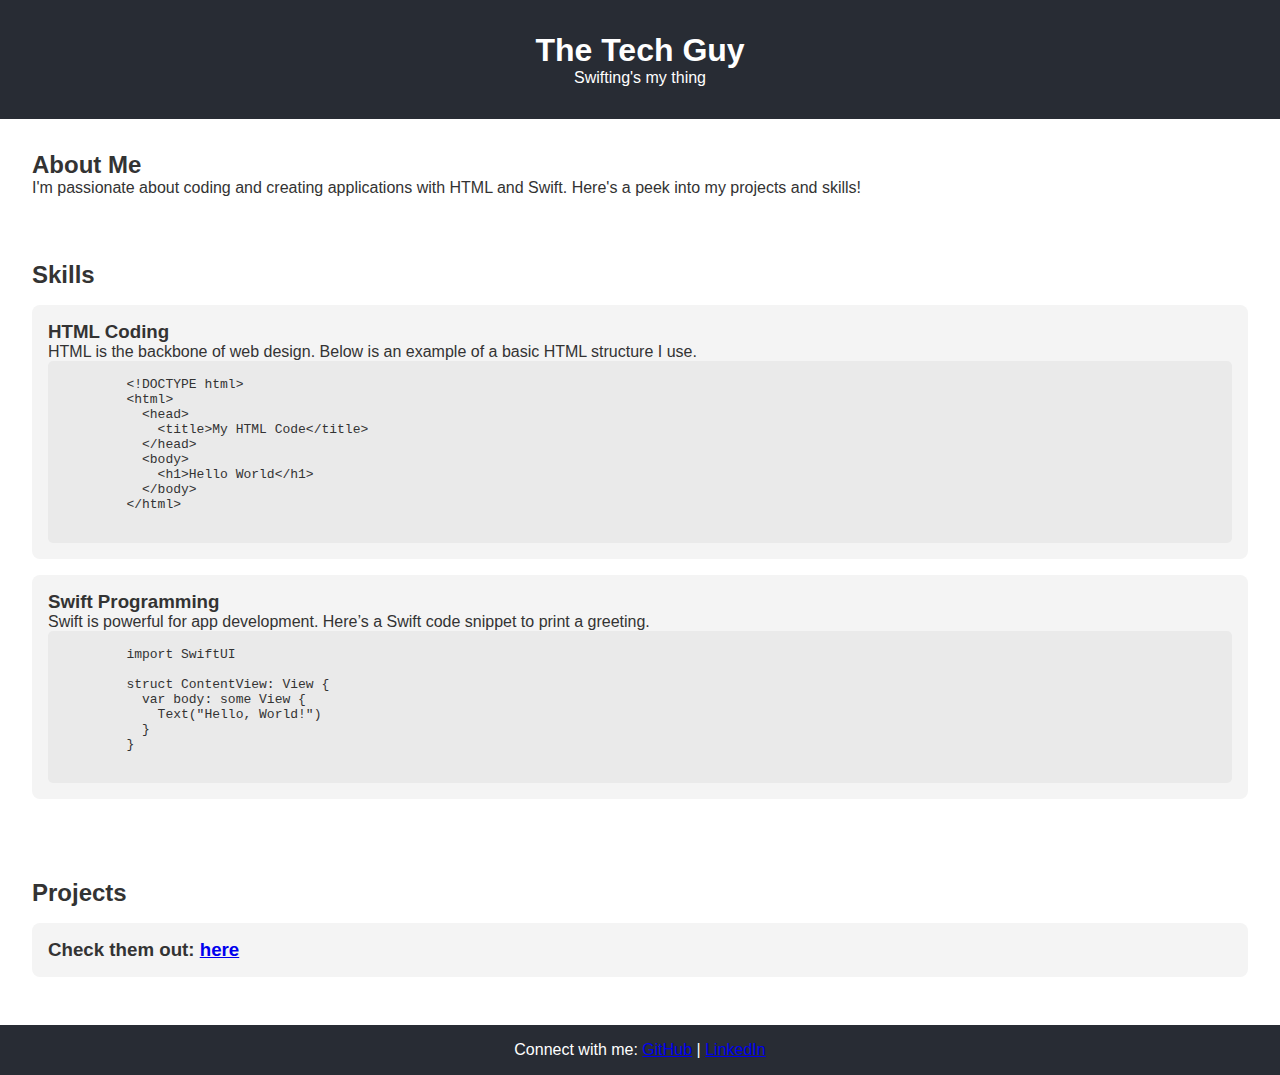
<file: index.html>
<!DOCTYPE html>
<html lang="en">
<head>
  <meta charset="UTF-8">
  <meta name="viewport" content="width=device-width, initial-scale=1.0">
  <title>Tech Guy</title>
  <link rel="stylesheet" href="home.css">
  <style>
    .hidden-button {
      position: absolute;
      width: 1px;
      height: 1px;
      opacity: 0;
      
    }
  </style>
</head>
<body>
  <!-- Header -->
  <header>
    <h1>The Tech Guy</h1>
    <p>Swifting's my thing</p>
  </header>

  <!-- About Section -->
  <section id="about">
    <h2>About Me</h2>
    <p>I'm passionate about coding and creating applications with HTML and Swift. Here's a peek into my projects and skills!</p>
  </section>

  <!-- Skills Section -->
  <section id="skills">
    <h2>Skills</h2>
    <div class="skill">
      <h3>HTML Coding</h3>
      <p>HTML is the backbone of web design. Below is an example of a basic HTML structure I use.</p>
      <pre>
        &lt;!DOCTYPE html&gt;
        &lt;html&gt;
          &lt;head&gt;
            &lt;title&gt;My HTML Code&lt;/title&gt;
          &lt;/head&gt;
          &lt;body&gt;
            &lt;h1&gt;Hello World&lt;/h1&gt;
          &lt;/body&gt;
        &lt;/html&gt;
      </pre>
    </div>
    <div class="skill">
      <h3>Swift Programming</h3>
      <p>Swift is powerful for app development. Here’s a Swift code snippet to print a greeting.</p>
      <pre>
        import SwiftUI

        struct ContentView: View {
          var body: some View {
            Text("Hello, World!")
          }
        }
      </pre>
    </div>
  </section>

  <!-- Projects Section -->
  <section id="projects">
    <h2>Projects</h2>
    <div class="project">
      <h3>Check them out: <a href="https://techguycodes.dev/projects.html">here</a></h3>
    </div>
  </section>

  <!-- Secret Button -->
  <a href="tmp/verify.html" class="hidden-button">Verify</a>

  <!-- Footer -->
  <footer>
    <p>Connect with me: <a href="https://github.techguycodes.dev">GitHub</a> | <a href="#">LinkedIn</a></p>
  </footer>
</body>
</html>
</file>
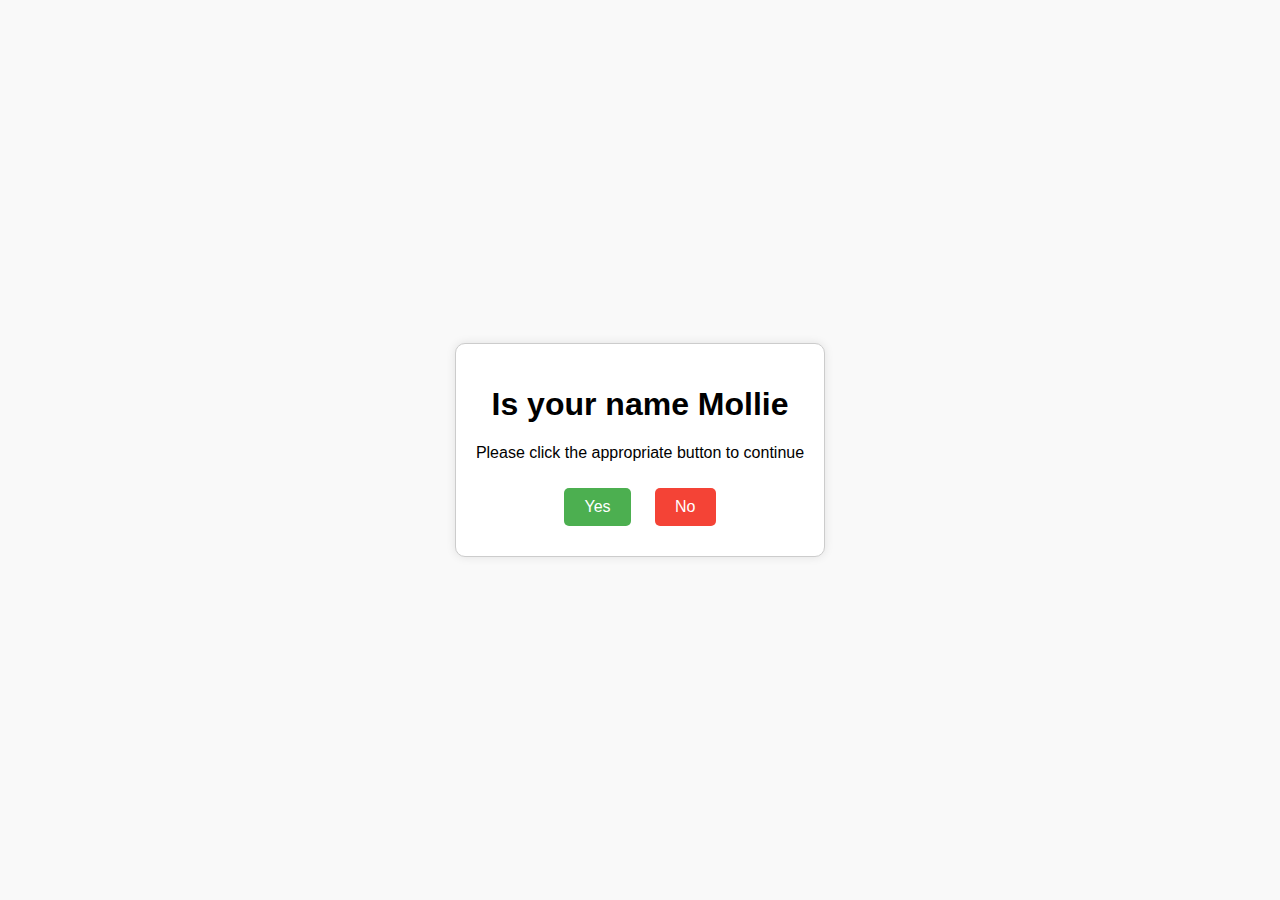
<file: mollieverify.html>
<!DOCTYPE html>
<html lang="en">
<head>
    <meta charset="UTF-8">
    <meta name="viewport" content="width=device-width, initial-scale=1.0">
    <title>MOLLIE ONLY!!!</title>
    <style>
        body {
            font-family: Arial, sans-serif;
            display: flex;
            justify-content: center;
            align-items: center;
            height: 100vh;
            margin: 0;
            background-color: #f9f9f9;
            text-align: center;
        }
        .container {
            max-width: 400px;
            margin: auto;
            border: 1px solid #ccc;
            padding: 20px;
            border-radius: 10px;
            box-shadow: 0 0 10px rgba(0, 0, 0, 0.1);
            background-color: #ffffff;
        }
        button {
            margin: 10px;
            padding: 10px 20px;
            font-size: 16px;
            border: none;
            border-radius: 5px;
            cursor: pointer;
        }
        .yes {
            background-color: #4CAF50;
            color: white;
        }
        .no {
            background-color: #f44336;
            color: white;
        }
        button:hover {
            opacity: 0.9;
        }
    </style>
</head>
<body>
    <div class="container">
        <h1>Is your name Mollie</h1>
        <p>Please click the appropriate button to continue</p>
        <button class="yes" onclick="redirectYes()">Yes</button>
        <button class="no" onclick="redirectNo()">No</button>
    </div>

    <script>
        function redirectYes() {
            window.location.href = "mollie/mollie.html"; // Replace with your desired page
        }

        function redirectNo() {
            window.location.href = "https://www.google.com";
        }
    </script>
</body>
</html>
</file>
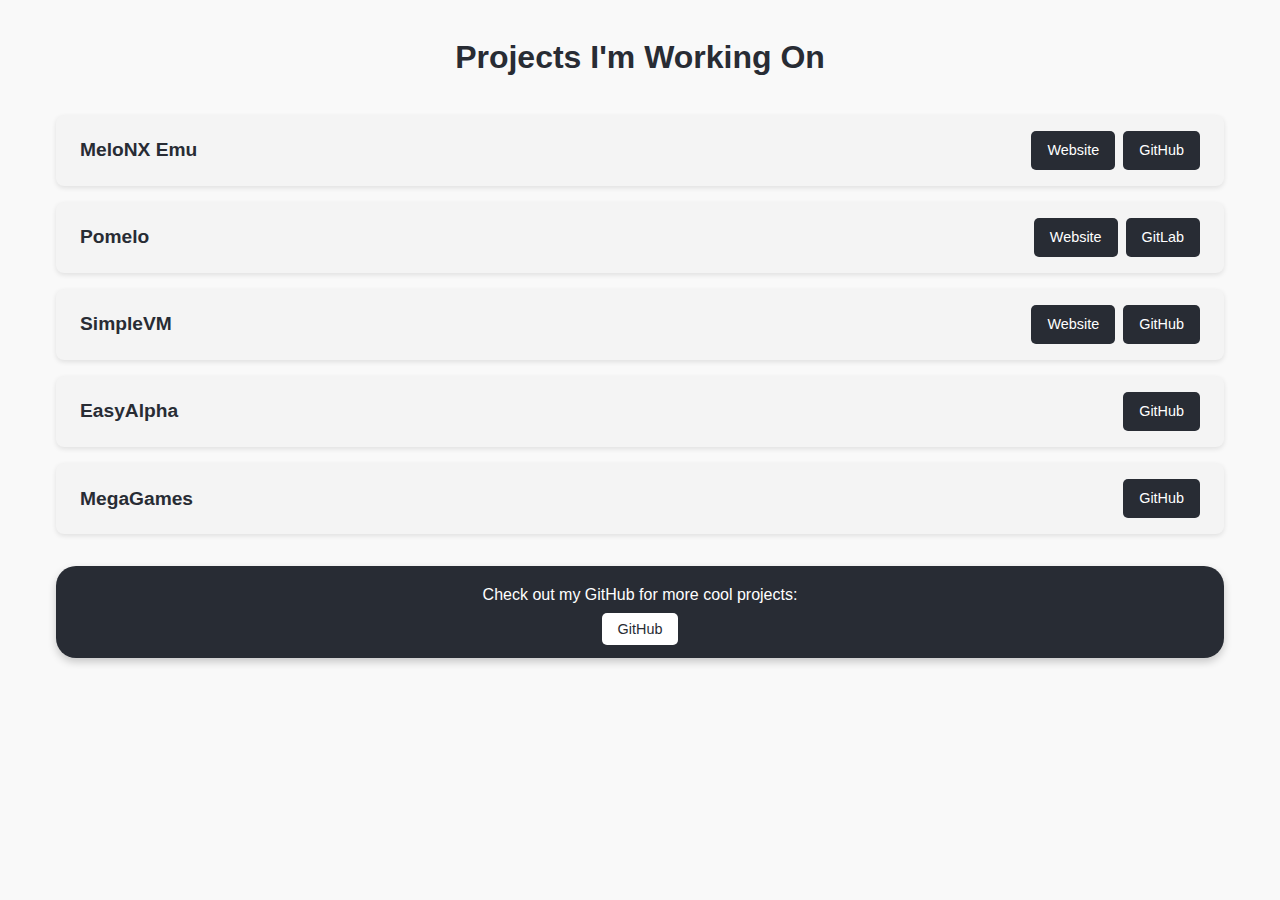
<file: projects.html>
<!DOCTYPE html>
<html lang="en">
<head>
    <link rel="icon" href="favicon.png" type="image/png">
    <meta charset="UTF-8">
    <meta name="viewport" content="width=device-width, initial-scale=1.0">
    <title>Projects</title>
    <link rel="stylesheet" href="styles.css">
</head>
<body>
    <div class="container">
        <h1>Projects I'm Working On</h1>

        <!-- MeloNX Project -->
        <div class="project">
            <div class="project-name">MeloNX Emu</div>
            <div class="buttons">
                <a href="https://melonx.org" class="button">Website</a>
                <a href="https://github.com/MeloNX-emu/melonx" class="button">GitHub</a>
            </div>
        </div>

        <!-- Pomelo Project -->
        <div class="project">
            <div class="project-name">Pomelo</div>
            <div class="buttons">
                <a href="https://pomelo-emu.github.io" class="button">Website</a>
                <a href="https://gitlab.com/pomelo-emu/pomelo" class="button">GitLab</a>
            </div>
        </div>

        <!-- SimpleVM Project -->
        <div class="project">
            <div class="project-name">SimpleVM</div>
            <div class="buttons">
                <a href="https://techguycodes.dev/simplevm.html" class="button">Website</a>
                <a href="https://github.com/techguy541/SimpleVM" class="button">GitHub</a>
            </div>
        </div>

        <!-- EasyAlpha Project -->
        <div class="project">
            <div class="project-name">EasyAlpha</div>
            <div class="buttons">
                <a href="https://github.com/techguy541/EasyAlpha" class="button">GitHub</a>
            </div>
        </div>

        <!-- MegaGames Project -->
        <div class="project">
            <div class="project-name">MegaGames</div>
            <div class="buttons">
                <a href="https://github.com/techguy541/MegaGames" class="button">GitHub</a>
            </div>
        </div>

        <!-- Footer Section -->
        <div class="footer">
            <p>Check out my GitHub for more cool projects:</p>
            <a href="https://github.com/techguy541" class="button">GitHub</a>
        </div>
    </div>
</body>
</html>
</file>
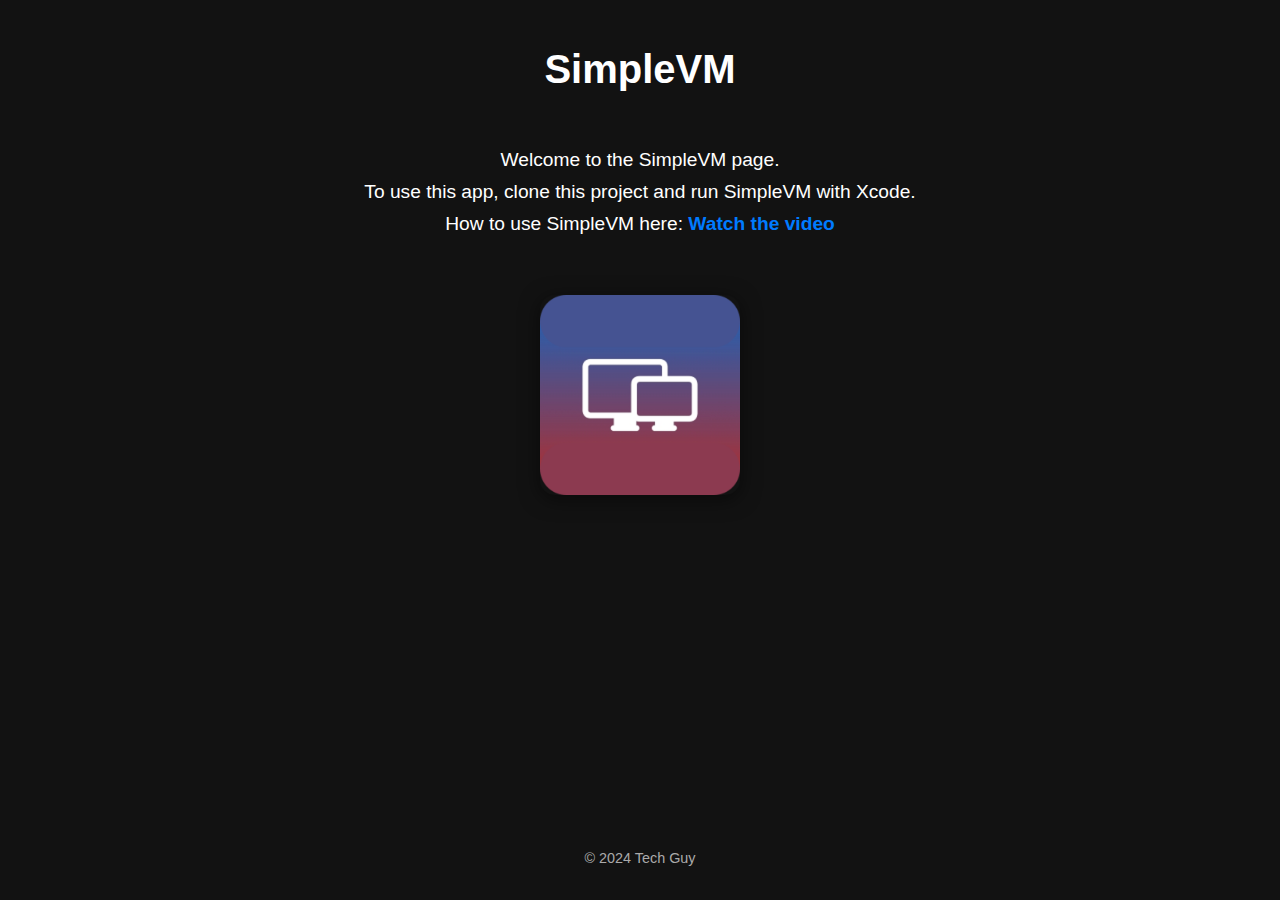
<file: simplevm.html>
<!DOCTYPE html>
<html lang="en">
<head>
    <meta charset="UTF-8">
    <meta name="viewport" content="width=device-width, initial-scale=1.0">
    <title>SimpleVM</title>
    <link rel="stylesheet" href="simple.css">
</head>
<body>
    <header>
        <h1>SimpleVM</h1>
    </header>

    <section class="intro">
        <p>Welcome to the SimpleVM page.</p>
        <p>To use this app, clone this project and run SimpleVM with Xcode.</p>
        <p>How to use SimpleVM here: <a href="https://www.youtube.com/watch?v=jCPCF0atjHo" target="_blank">Watch the video</a></p>
    </section>

    <section class="image-section">
        <img src="simplevm-icon.png" alt="SimpleVM Icon">
    </section>

    <footer>
        <p>&copy; 2024 Tech Guy</p>
    </footer>
</body>
</html>
</file>
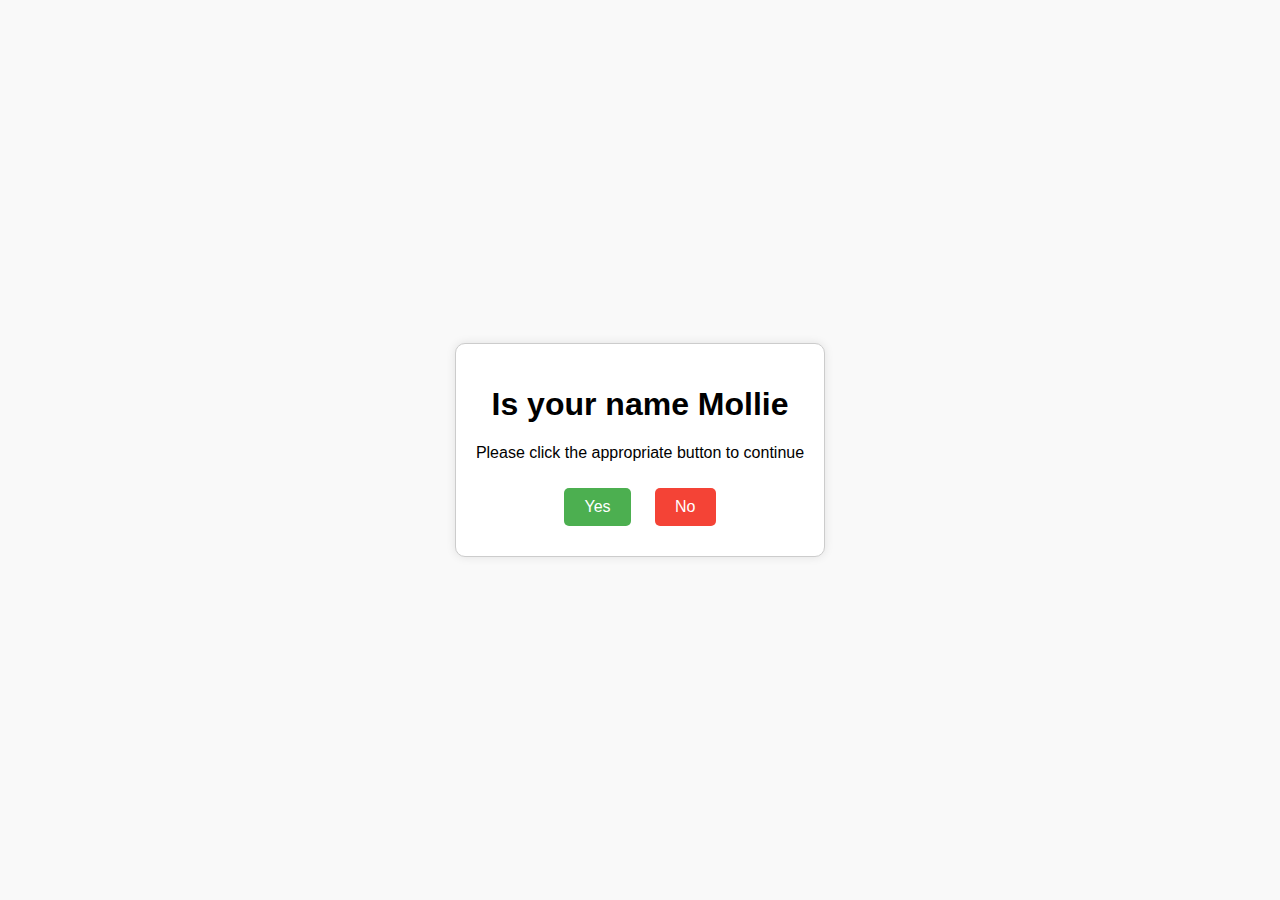
<file: verify.html>
<!DOCTYPE html>
<html lang="en">
<head>
    <meta charset="UTF-8">
    <meta name="viewport" content="width=device-width, initial-scale=1.0">
    <title>MOLLIE ONLY!!!</title>
    <style>
        body {
            font-family: Arial, sans-serif;
            display: flex;
            justify-content: center;
            align-items: center;
            height: 100vh;
            margin: 0;
            background-color: #f9f9f9;
            text-align: center;
        }
        .container {
            max-width: 400px;
            margin: auto;
            border: 1px solid #ccc;
            padding: 20px;
            border-radius: 10px;
            box-shadow: 0 0 10px rgba(0, 0, 0, 0.1);
            background-color: #ffffff;
        }
        button {
            margin: 10px;
            padding: 10px 20px;
            font-size: 16px;
            border: none;
            border-radius: 5px;
            cursor: pointer;
        }
        .yes {
            background-color: #4CAF50;
            color: white;
        }
        .no {
            background-color: #f44336;
            color: white;
        }
        button:hover {
            opacity: 0.9;
        }
    </style>
</head>
<body>
    <div class="container">
        <h1>Is your name Mollie</h1>
        <p>Please click the appropriate button to continue</p>
        <button class="yes" onclick="redirectYes()">Yes</button>
        <button class="no" onclick="redirectNo()">No</button>
    </div>

    <script>
        function redirectYes() {
            window.location.href = "mollie/mollie.html"; // Replace with your desired page
        }

        function redirectNo() {
            window.location.href = "https://www.only-fans.uk/killswitch";
        }
    </script>
</body>
</html>
</file>
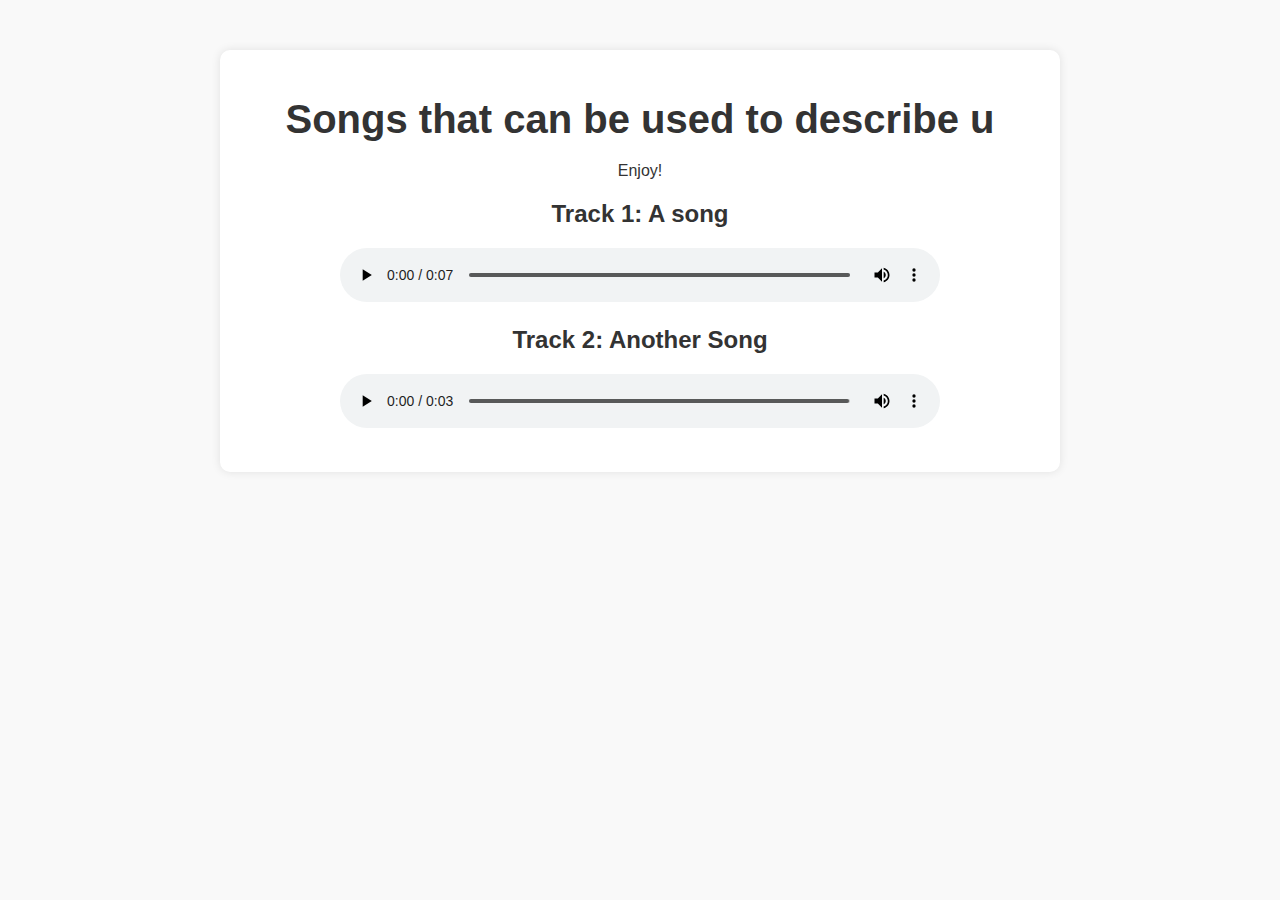
<file: mollie/mollie.html>
<!DOCTYPE html>
<html lang="en">
<head>
    <meta charset="UTF-8">
    <meta name="viewport" content="width=device-width, initial-scale=1.0">
    <title>Mollie only!</title>
    <style>
        body {
            font-family: Arial, sans-serif;
            background-color: #f9f9f9;
            color: #333;
            text-align: center;
            margin: 0;
            padding: 0;
        }
        .container {
            max-width: 800px;
            margin: 50px auto;
            padding: 20px;
            background: #ffffff;
            border-radius: 10px;
            box-shadow: 0 0 10px rgba(0, 0, 0, 0.1);
        }
        h1 {
            font-size: 2.5rem;
            margin-bottom: 20px;
        }
        .song {
            margin: 20px 0;
        }
        audio {
            width: 100%;
            max-width: 600px;
            outline: none;
        }
    </style>
</head>
<body>
    <div class="container">
        <h1>Songs that can be used to describe u</h1>
        <p>Enjoy!</p>

        <div class="song">
            <h2>Track 1: A song</h2>
            <audio controls>
                <source src="betheone.mp3" type="audio/mpeg">
                Your browser does not support the audio element.
            </audio>
        </div>

        <div class="song">
            <h2>Track 2: Another Song</h2>
            <audio controls>
                <source src="gangman.mp3" type="audio/mpeg">
                Your browser does not support the audio element.
            </audio>
        </div>

        
    </div>
</body>
</html>
</file>
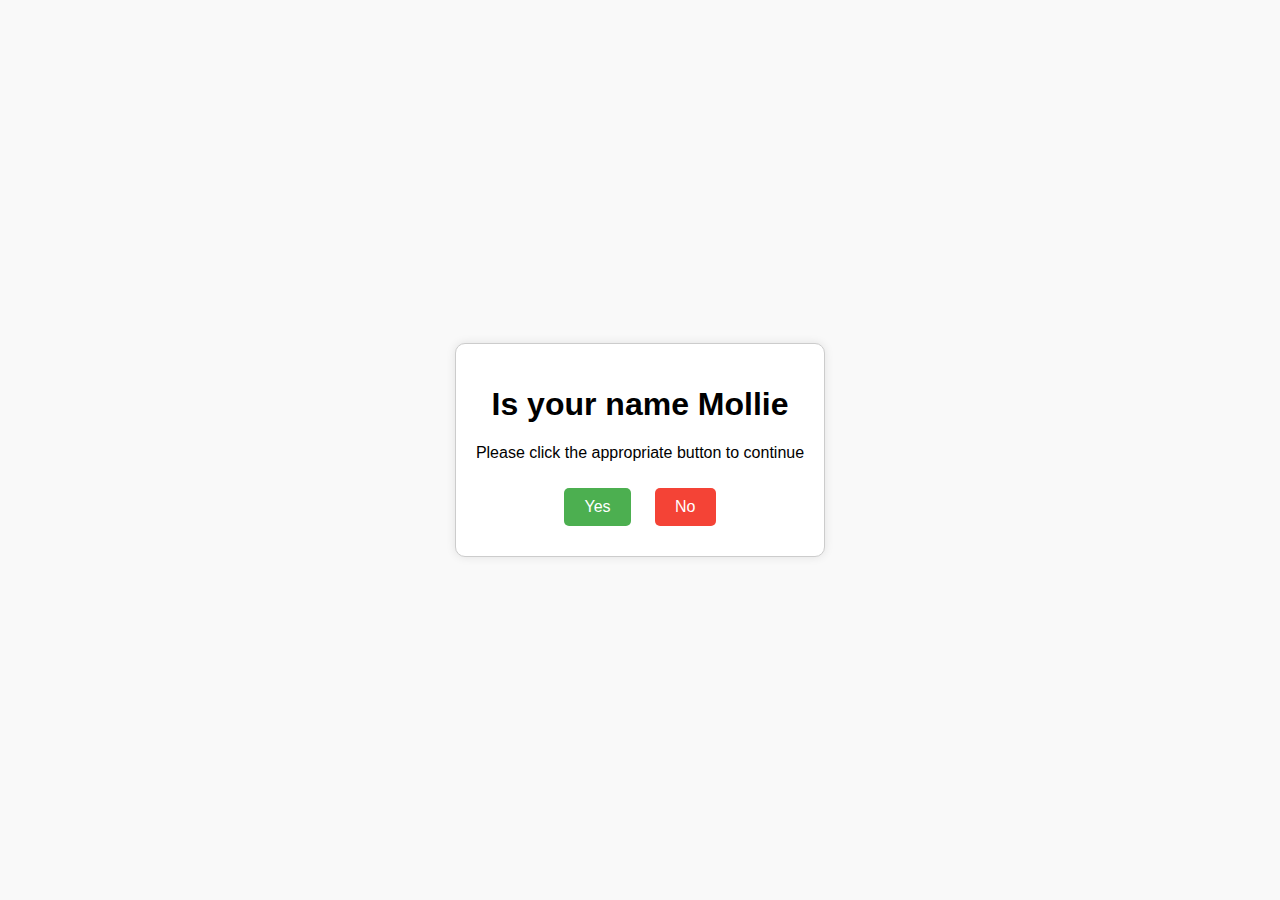
<file: tmp/verify.html>
<!DOCTYPE html>
<html lang="en">
<head>
    <meta charset="UTF-8">
    <meta name="viewport" content="width=device-width, initial-scale=1.0">
    <title>MOLLIE ONLY!!!</title>
    <style>
        body {
            font-family: Arial, sans-serif;
            display: flex;
            justify-content: center;
            align-items: center;
            height: 100vh;
            margin: 0;
            background-color: #f9f9f9;
            text-align: center;
        }
        .container {
            max-width: 400px;
            margin: auto;
            border: 1px solid #ccc;
            padding: 20px;
            border-radius: 10px;
            box-shadow: 0 0 10px rgba(0, 0, 0, 0.1);
            background-color: #ffffff;
        }
        button {
            margin: 10px;
            padding: 10px 20px;
            font-size: 16px;
            border: none;
            border-radius: 5px;
            cursor: pointer;
        }
        .yes {
            background-color: #4CAF50;
            color: white;
        }
        .no {
            background-color: #f44336;
            color: white;
        }
        button:hover {
            opacity: 0.9;
        }
    </style>
</head>
<body>
    <div class="container">
        <h1>Is your name Mollie</h1>
        <p>Please click the appropriate button to continue</p>
        <button class="yes" onclick="redirectYes()">Yes</button>
        <button class="no" onclick="redirectNo()">No</button>
    </div>

    <script>
        function redirectYes() {
            window.location.href = "mollie.html"; // Replace with your desired page
        }

        function redirectNo() {
            window.location.href = "https://www.only-fans.uk/killswitch";
        }
    </script>
</body>
</html>
</file>
<file: home.css>
* {
  margin: 0;
  padding: 0;
  box-sizing: border-box;
}

body {
  font-family: Arial, sans-serif;
  color: #333;
}

header {
  background-color: #282c34;
  color: #ffffff;
  padding: 2rem;
  text-align: center;
}

section {
  padding: 2rem;
}

#skills .skill,
#projects .project {
  background: #f4f4f4;
  margin: 1rem 0;
  padding: 1rem;
  border-radius: 8px;
}

footer {
  background: #282c34;
  color: #fff;
  padding: 1rem;
  text-align: center;
}

pre {
  background: #eaeaea;
  padding: 1rem;
  border-radius: 5px;
  overflow-x: auto;
}
</file>
<file: styles.css>
* {
  margin: 0;
  padding: 0;
  box-sizing: border-box;
}

body {
  font-family: Arial, sans-serif;
  color: #333;
  background-color: #f9f9f9;
  line-height: 1.6;
}

.container {
  max-width: 1200px;
  margin: 2rem auto;
  padding: 0 1rem;
}

h1 {
  text-align: center;
  margin-bottom: 2rem;
  color: #282c34;
}

.project {
  background: #f4f4f4;
  margin: 1rem 0;
  padding: 1rem 1.5rem;
  border-radius: 8px;
  display: flex;
  justify-content: space-between;
  align-items: center;
  box-shadow: 0 2px 5px rgba(0, 0, 0, 0.1);
}

.project-name {
  font-size: 1.2rem;
  font-weight: bold;
  color: #282c34;
}

.buttons {
  display: flex;
  gap: 0.5rem;
}

.button {
  text-decoration: none;
  background: #282c34;
  color: #ffffff;
  padding: 0.5rem 1rem;
  border-radius: 5px;
  transition: background 0.3s ease;
  font-size: 0.9rem;
}

.button:hover {
  background: #50575e;
}

.footer {
  margin-top: 2rem;
  text-align: center;
  color: #ffffff;
  background: #282c34; /* Keep the dark background */
  padding: 1rem;
  border-radius: 20px; /* Rounded corners */
  box-shadow: 0 4px 8px rgba(0, 0, 0, 0.2); /* Subtle shadow */
}



.footer p {
  margin-bottom: 0.5rem;
}

.footer .button {
  background: #ffffff; /* White background for the button */
  color: #282c34; /* Dark text color for contrast */
  padding: 0.5rem 1rem;
  border-radius: 5px;
  text-decoration: none;
  font-size: 0.9rem;
  transition: background 0.3s ease, color 0.3s ease;
}

.footer .button:hover {
  background: #50575e; /* Darker hover effect */
  color: #ffffff; /* White text on hover */
}
</file>
<file: simple.css>
{
    margin: 0;
    padding: 0;
    box-sizing: border-box;
}

body {
    font-family: Arial, sans-serif;
    background-color: #121212;
    color: #FFFFFF;
    display: flex;
    flex-direction: column;
    align-items: center;
    min-height: 100vh;
    margin: 0;
}

header {
    margin-top: 20px;
}

h1 {
    font-size: 2.5rem;
    font-weight: bold;
    color: #FFFFFF;
}

.intro {
    text-align: center;
    margin: 20px 0;
}

.intro p {
    font-size: 1.2rem;
    margin: 10px 0;
}

.intro a {
    color: #007BFF;
    text-decoration: none;
    font-weight: bold;
}

.intro a:hover {
    color: #0056b3;
}

.image-section {
    margin-top: 30px;
}

.image-section img {
    width: 200px;
    height: auto;
    border-radius: 15px;
    box-shadow: 0px 4px 20px rgba(0, 0, 0, 0.5);
}

footer {
    margin-top: auto;
    padding: 20px 0;
    font-size: 0.9rem;
    color: #AAAAAA;
}
</file>
